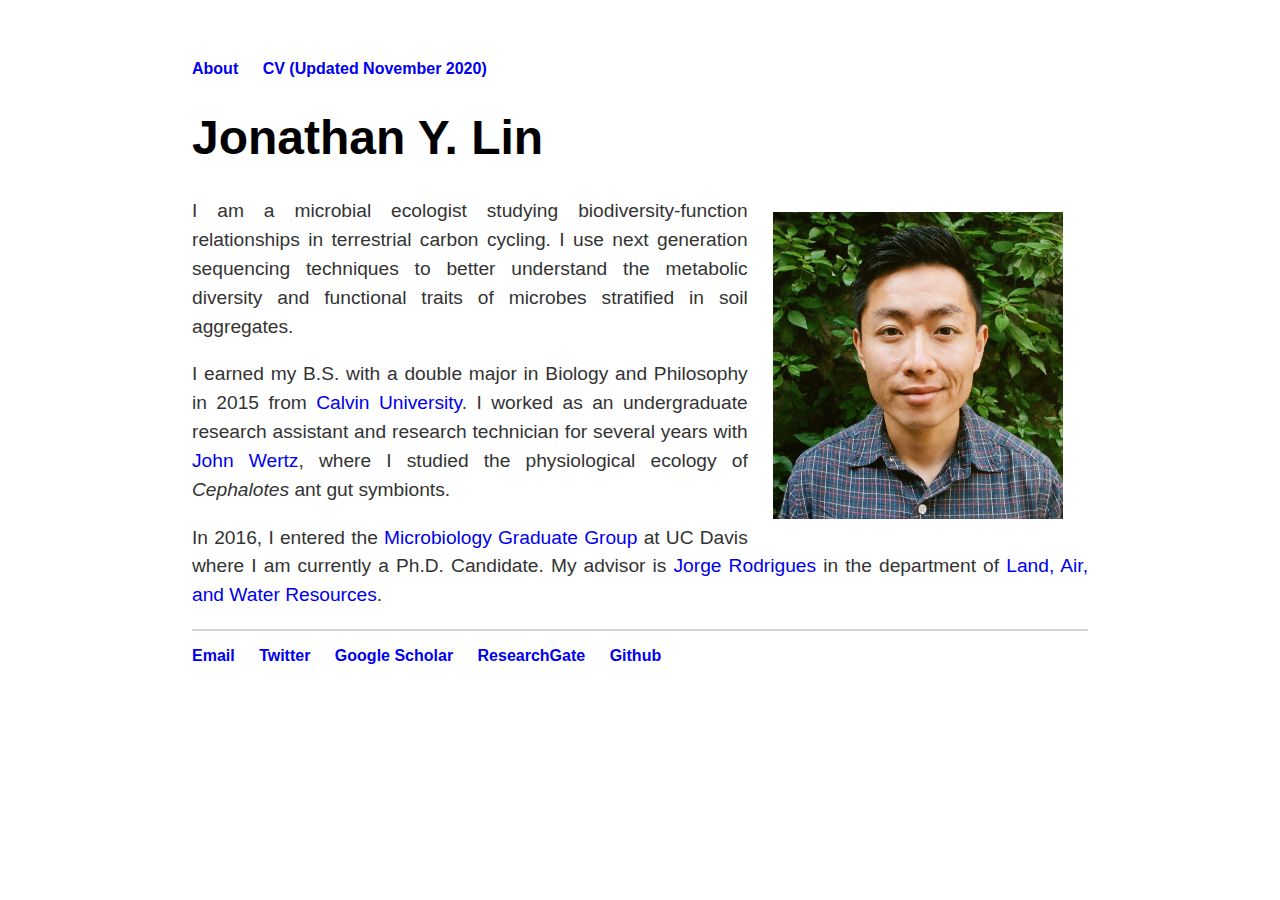
<file: index.html>
<!DOCTYPE html>
<html>
	<head>
		<title>Jonathan Y. Lin</title>
		<!-- link to main stylesheet -->
		<link rel="stylesheet" type="text/css" href="/css/main.css">
	</head>
	<body>
		<nav>
    		<ul>
        		<li><a href="/">About</a></li>
			<li><a href="https://jonathanylin.github.io/LinJY_CV_2020.pdf">CV (Updated November 2020)</a></li>
    		</ul>
		</nav>
		<div class="container">
    		<div class="blurb">
        		<h1>Jonathan Y. Lin</h1>	
			<img src="/GithubPhoto2.jpg" alt="profile picture" width = "290.285" height = "306.857" ALIGN = "right" HSPACE = "25" VSPACE = "15" />
				
			<p> I am a microbial ecologist studying biodiversity-function relationships in terrestrial carbon cycling. I use next generation 
			sequencing techniques to better understand the metabolic diversity and functional traits of microbes stratified in soil aggregates.</p> 
			
			<p> I earned my B.S. with a double major in Biology and Philosophy in 2015 from <a href="https://calvin.edu/">Calvin University</a>. 
			I worked as an undergraduate research assistant and research technician for several years with <a href="https://calvin.edu/directory/people/john-wertz">John Wertz</a>, 
			where I studied the physiological ecology of <em>Cephalotes</em> ant gut symbionts.</p>
		
			<p> In 2016, I entered the <a href="https://mgg.ucdavis.edu/">Microbiology Graduate Group</a> at UC Davis where I am currently a Ph.D. Candidate. My advisor is <a href="http://lawr.ucdavis.edu/people/faculty/rodrigues-jorge">Jorge Rodrigues</a>
			in the department of <a href="http://lawr.ucdavis.edu/">Land, Air, and Water Resources</a>.</p>  
					
    		</div><!-- /.blurb -->
		</div><!-- /.container -->
		<footer>
    		<ul>
        		<li><a href="mailto:johlin@ucdavis.edu">Email</a></li>
			<li><a href="https://twitter.com/Jonathanylin12">Twitter</a></li>
			<li><a href="https://scholar.google.com/citations?user=5E6IYV4AAAAJ&hl=enn">Google Scholar</a></li>
			<li><a href="https://www.researchgate.net/profile/Jonathan_Lin10">ResearchGate</a></li>
        		<li><a href="https://github.com/jonathanylin">Github</a></li>
			
			</ul>
		</footer>
	</body>
</html>
</file>
<file: css/main.css>
body {
    margin: 60px auto;
    width: 70%;
}
nav ul, footer ul {
    font-family: "Helvetica Neue", "Helvetica", "Arial", "sans-serif";
    padding: 0px;
    list-style: none;
    font-weight: bold;
}
nav ul li, footer ul li {
    display: inline;
    margin-right: 20px;
}
a {
    text-decoration: none;
    color: ##3591D5;
}
a:hover {
    text-decoration: underline;
}
h1 {
    font-size: 3em;
    font-family: "Helvetica Neue", "Helvetica", "Arial", "sans-serif";
}
p {
    text-align: justify;
    font-size: 1.2em;
    font-family: "Helvetica Neue", "Helvetica", "Arial", "sans-serif";
    line-height: 1.5em;
    color: #333;
}
footer {
    border-top: 2px solid #d5d5d5;
    font-size: 1em;
}
ul.posts { 
    margin: 20px auto 40px; 
    font-size: 1.5em;
}
ul.posts li {
    list-style: none;
}
</file>
